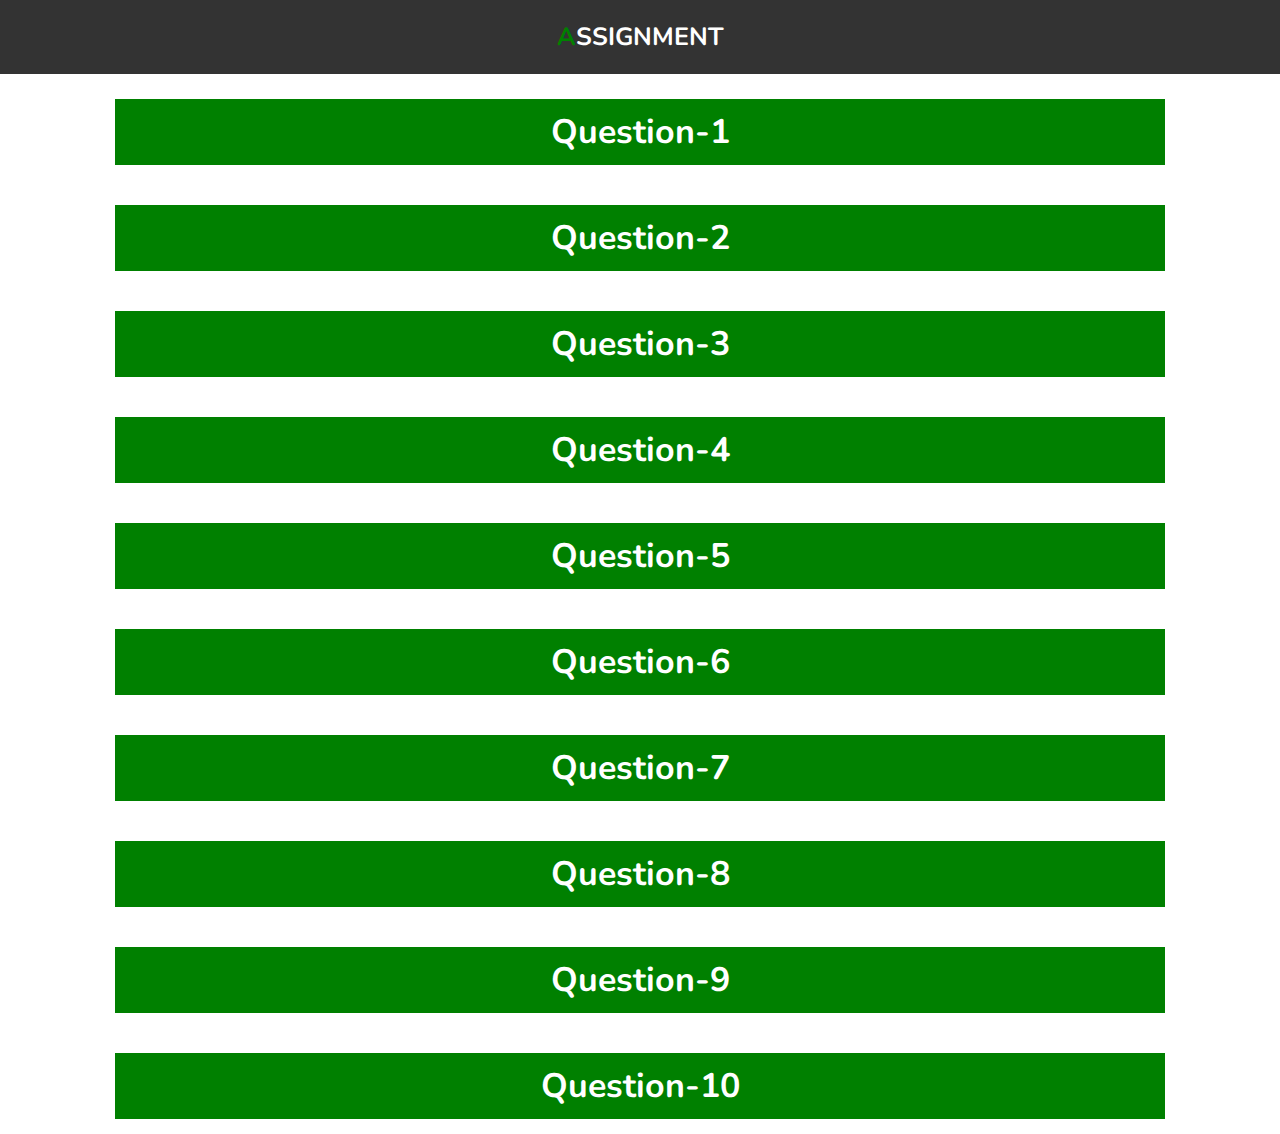
<file: index.html>
<!DOCTYPE html>
<html lang="en">

<head>
    <meta charset="UTF-8">
    <meta http-equiv="X-UA-Compatible" content="IE=edge">
    <meta name="viewport" content="width=device-width, initial-scale=1.0">
    <title>Assignment</title>

    <link rel="stylesheet" href="style.css">
</head>

<body>
    <header>
        <div class="logo">
            <span>A</span>ssignment
        </div>
    </header>
    <section class="section">
        <a href="Q-1.html" class="btn"  target="_blank">
            <h1 class="box">Question-1</h1>
        </a>
    </section>
    <section>
        <a href="Q-2.html" target="_blank" class="btn">
            <h1 class=>
                <h1 class="box">Question-2</h1>
        </a>
    </section>
    <section>
        <a href="Q-3.html" class="btn" target="_blank">
            <h1 class="box">Question-3</h1>
        </a>
    </section>
    <section>
        <a href="Q-4.html" class="btn" target="_blank">
            <h1 class="box">Question-4</h1>
        </a>
    </section>
    <section>
        <a href="Q-5.html" class="btn"target="_blank">
            <h1 class="box">Question-5</h1>
        </a>
    </section>
    <section>
        <a href="Q-6.html" class="btn" target="_blank">
            <h1 class="box">Question-6</h1>
        </a>
    </section>
    <section>
        <a href="https://iul.ac.in/Admissioninfo/Infrastructure.aspx" class="btn" target="_blank">
            <h1 class="box">Question-7</h1>
        </a>
    </section>
    <section>
        <a href="Q-8.html" class="btn" target="_blank">
            <h1 class="box">Question-8</h1>
        </a>
    </section>
    <section>

        <a href="Q-9.html" class="btn" target="_blank">
            <h1 class="box">Question-9</h1>
        </a>
    </section>
    <section>

        <a href="Q-8.html" class="btn" target="_blank">
            <h1 class="box">Question-10</h1>
        </a>
    </section>

</body>

</html>
</file>
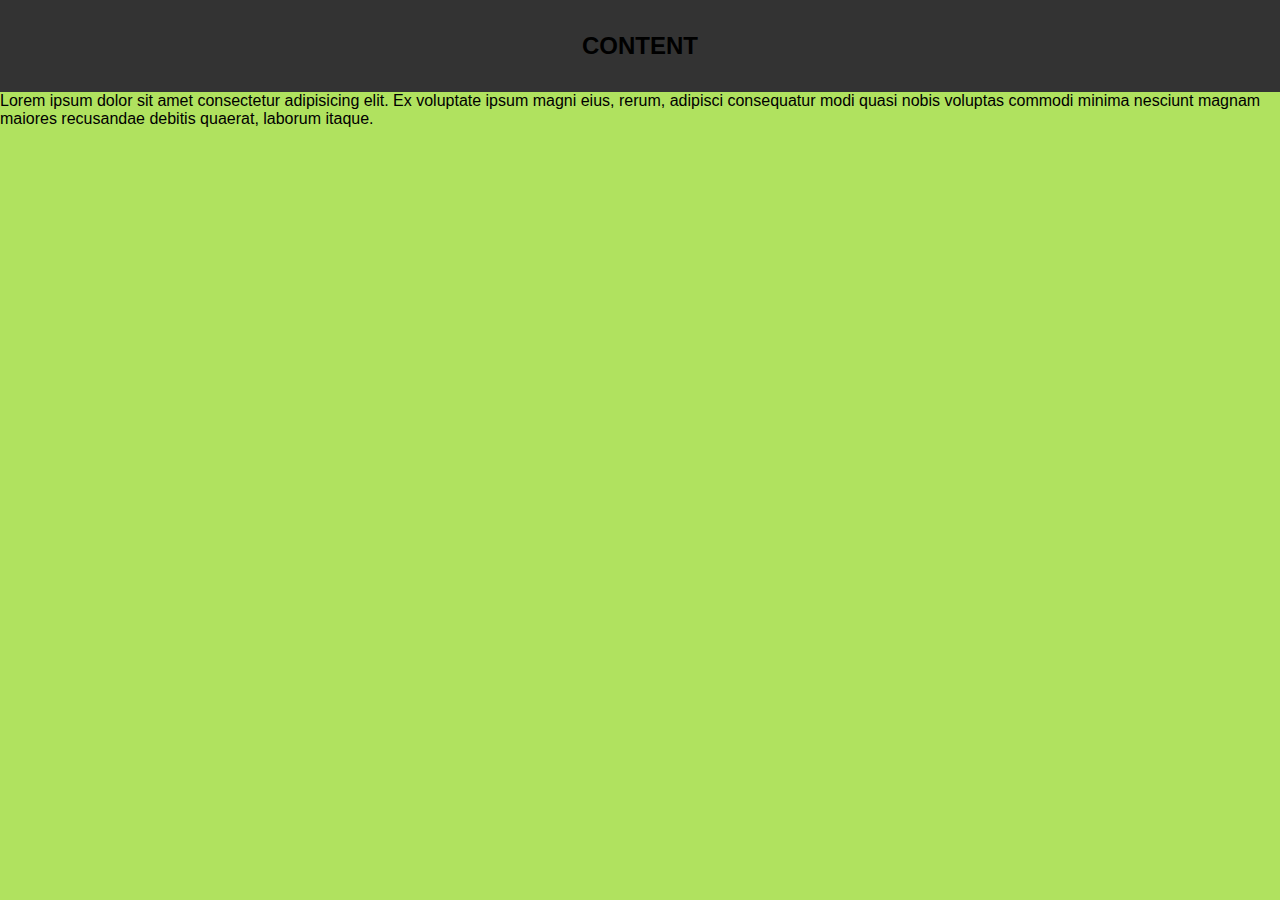
<file: f-1.html>
<html>

<head>
    <style>
        * {
            margin: 0;
            padding: 0;
        }

        div {

            height: 600px;
        }

        h2 {
            text-align: center;
        }

        body {
            background-color: #b0e25f;
            font-family: 'Nunito', sans-serif;
        }

        header {
            
            background: #333;
            z-index: 1000;
            display: flex;
            align-items: center;
            justify-content: center;
            padding: 2rem 9%;
        }
    </style>
</head>

<body>
    <div>
        <header>
            <h2>CONTENT</h2>
        </header>
        <p>Lorem ipsum dolor sit amet consectetur adipisicing elit. Ex voluptate ipsum magni eius, rerum, adipisci
            consequatur modi quasi nobis voluptas commodi minima nesciunt magnam maiores recusandae debitis quaerat,
            laborum itaque.</p>
    </div>
</body>

</html>
</file>
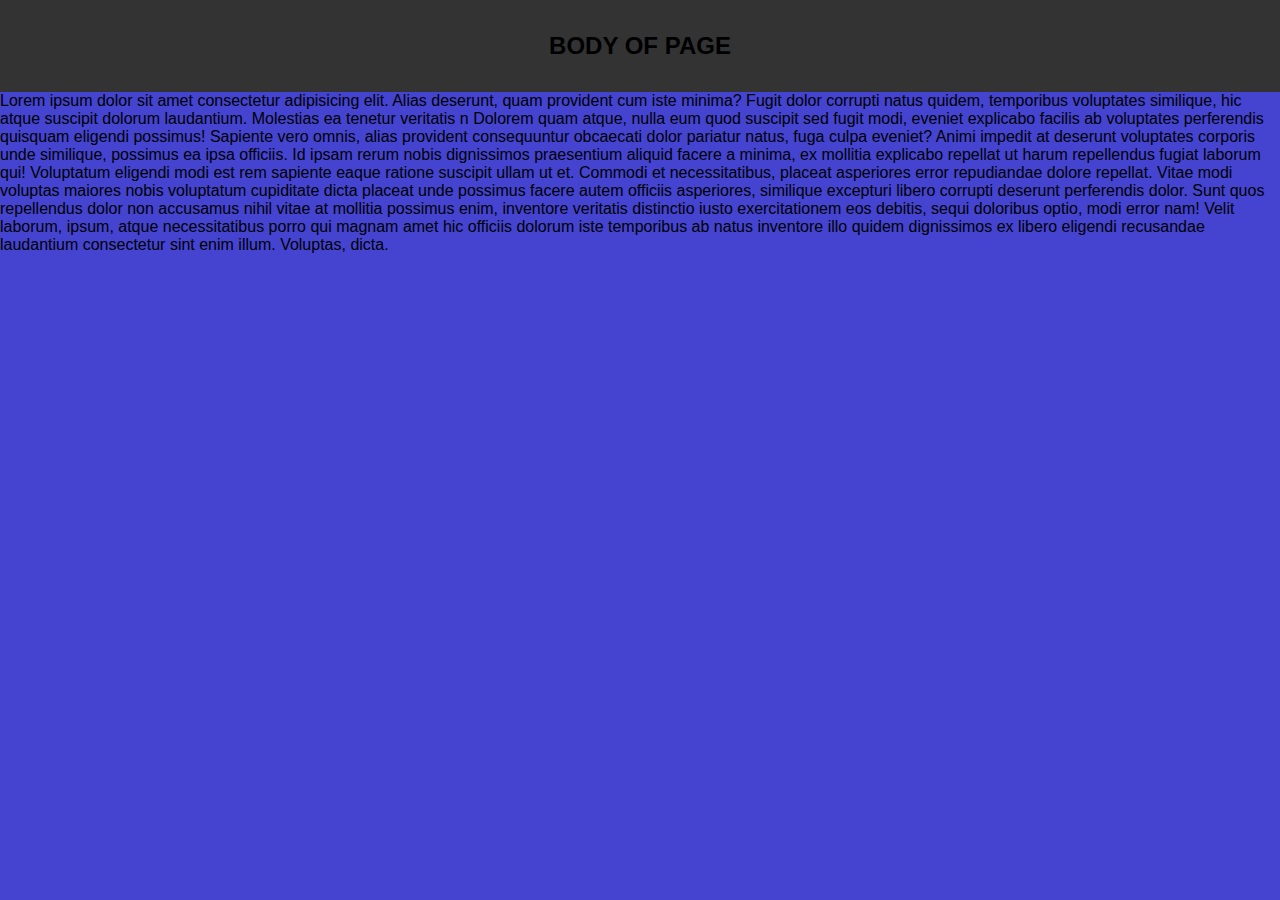
<file: f-2.html>
<html>  
<head>  
    <style>  
    *{
        margin: 0;
        padding: 0;
    }
       div{   
         height: 500px;  
  
       }  
       h2{
           text-align: center;
       }
       body{
           background-color: rgb(68, 68, 209);
           font-family: 'Nunito' , sans-serif;
       }
       header{
     position: sticky;
     top: 0;
     left: 0;
     right: 0;
     background: #333;
     z-index: 1000;
     display: flex;
     align-items: center;
     justify-content: center;
     padding: 2rem 9%;
 }
    </style>  
</head>  
<body>  
    <div>  
        <header>
        <h2>BODY OF PAGE</h2>  
    </header>
        <p>Lorem ipsum dolor sit amet consectetur adipisicing elit. Alias deserunt, quam provident cum iste minima? Fugit dolor corrupti natus quidem, temporibus voluptates similique, hic atque suscipit dolorum laudantium. Molestias ea tenetur veritatis n Dolorem quam atque, nulla eum quod suscipit sed fugit modi, eveniet explicabo facilis ab voluptates perferendis quisquam eligendi possimus! Sapiente vero omnis, alias provident consequuntur obcaecati dolor pariatur natus, fuga culpa eveniet? Animi impedit at deserunt voluptates corporis unde similique, possimus ea ipsa officiis. Id ipsam rerum nobis dignissimos praesentium aliquid facere a minima, ex mollitia explicabo repellat ut harum repellendus fugiat laborum qui! Voluptatum eligendi modi est rem sapiente eaque ratione suscipit ullam ut et. Commodi et necessitatibus, placeat asperiores error repudiandae dolore repellat. Vitae modi voluptas maiores nobis voluptatum cupiditate dicta placeat unde possimus facere autem officiis asperiores, similique excepturi libero corrupti deserunt perferendis dolor. Sunt quos repellendus dolor non accusamus nihil vitae at mollitia possimus enim, inventore veritatis distinctio iusto exercitationem eos debitis, sequi doloribus optio, modi error nam! Velit laborum, ipsum, atque necessitatibus porro qui magnam amet hic officiis dolorum iste temporibus ab natus inventore illo quidem dignissimos ex libero eligendi recusandae laudantium consectetur sint enim illum. Voluptas, dicta.</p>
    </div>  
 </body>  
</html>
</file>
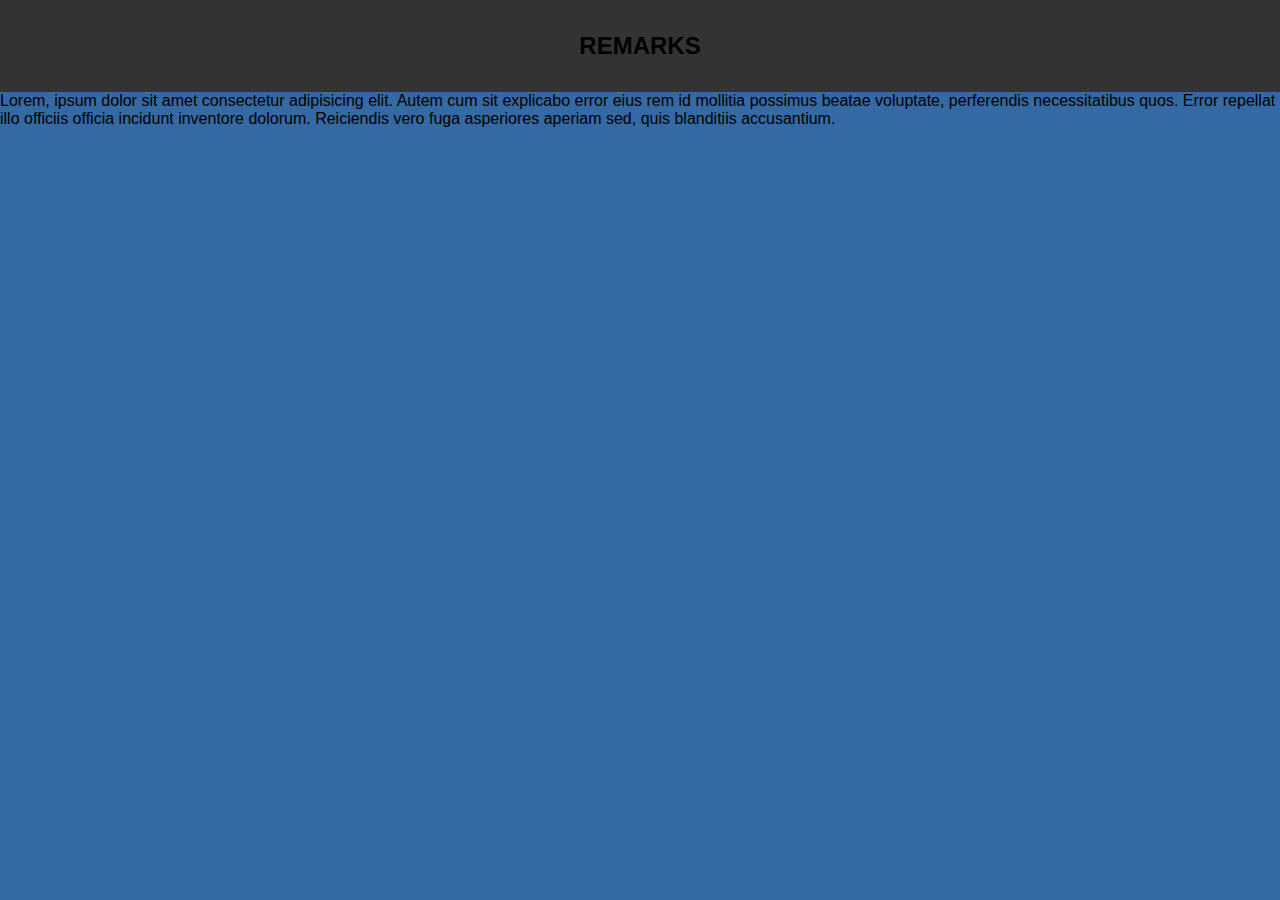
<file: f-3.html>
<html>  
<head>  
    <style>  
    *{
        margin: 0;
        padding: 0;
    }
       div{  
         height: 600px;  
        }  
        h2{
          text-align: center;
        }
        body{
          background-color: #3569a3;   

          font-family: 'Nunito' , sans-serif;
        }
        header{
     position: sticky;
     top: 0;
     left: 0;
     right: 0;
     background: #333;
     z-index: 1000;
     display: flex;
     align-items: center;
     justify-content: center;
     padding: 2rem 9%;
 }
    </style>  
</head>  
<body>  
                <div>  
                    <header>
          <h2>REMARKS</h2> 
        </header>
          <p>Lorem, ipsum dolor sit amet consectetur adipisicing elit. Autem cum sit explicabo error eius rem id mollitia possimus beatae voluptate, perferendis necessitatibus quos. Error repellat illo officiis officia incidunt inventore dolorum. Reiciendis vero fuga asperiores aperiam sed, quis blanditiis accusantium. </p>
    </div>  
 </body>  
</html>
</file>
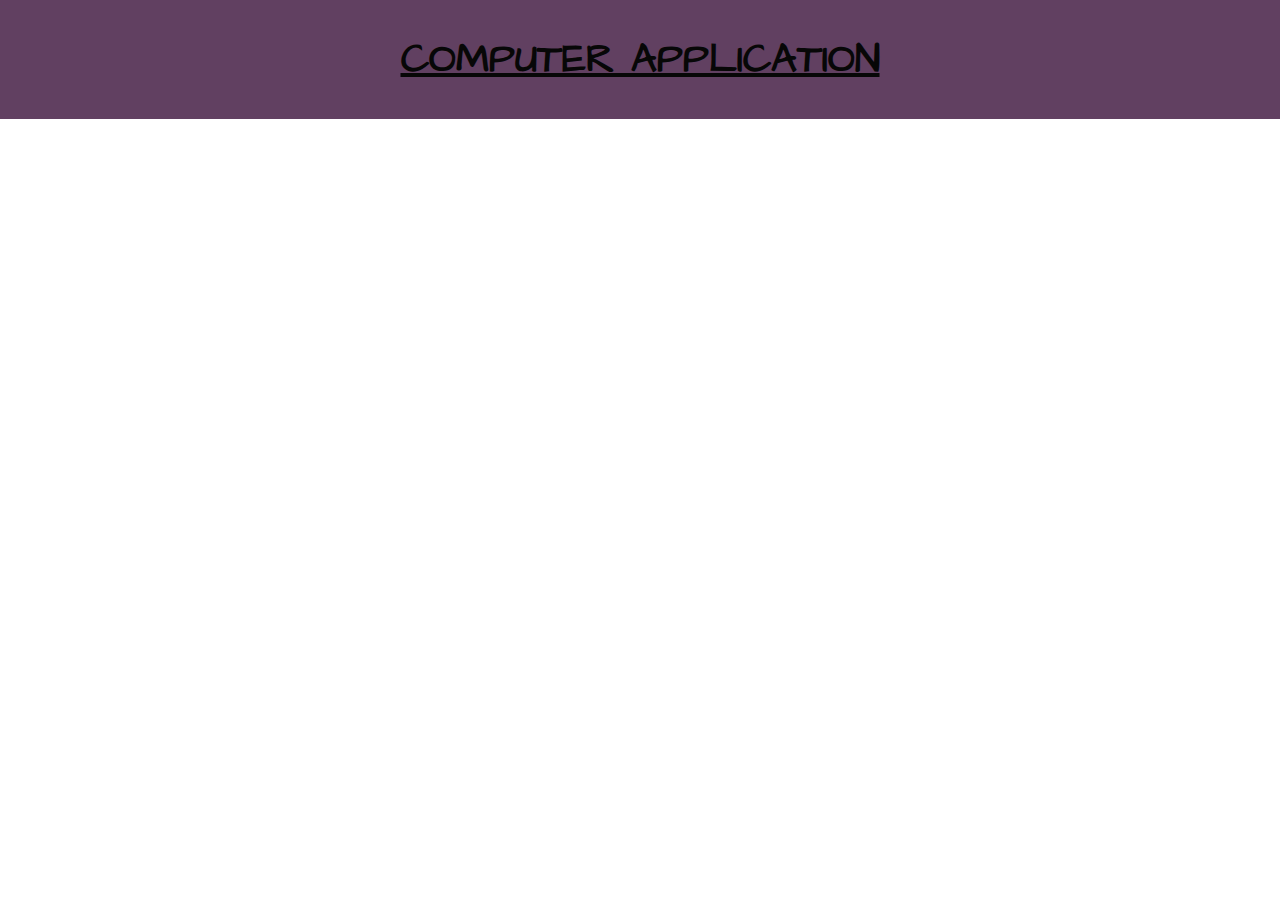
<file: Q-2.html>
<!DOCTYPE html>
<html lang="en">

<head>
    <meta charset="UTF-8">
    <meta http-equiv="X-UA-Compatible" content="IE=edge">
    <meta name="viewport" content="width=device-width, initial-scale=1.0">
    <title>Question-2</title>
    <style>
        @import url('https://fonts.googleapis.com/css2?family=Architects+Daughter&family=Dancing+Script&display=swap');
        * {
            margin: 0;
            padding: 0;
            font-family: 'Architects Daughter', cursive;
        }

        header {
            position: sticky;
            top: 0;
            left: 0;
            right: 0;
            background: rgb(97, 64, 97);
            z-index: 1000;
            display: flex;
            align-items: center;
            justify-content: center;
            padding: 2rem 9%;
            
        }

        header .logo {

            font-size: 2.5rem;
            font-weight: bolder;
            color: rgb(7, 7, 7);
            text-transform: uppercase;
            
        }
    </style>
</head>

<body>
    <header>
        <a href="" class="logo">COMPUTER APPLICATION</a>

    </header>
</body>

</html>
</file>
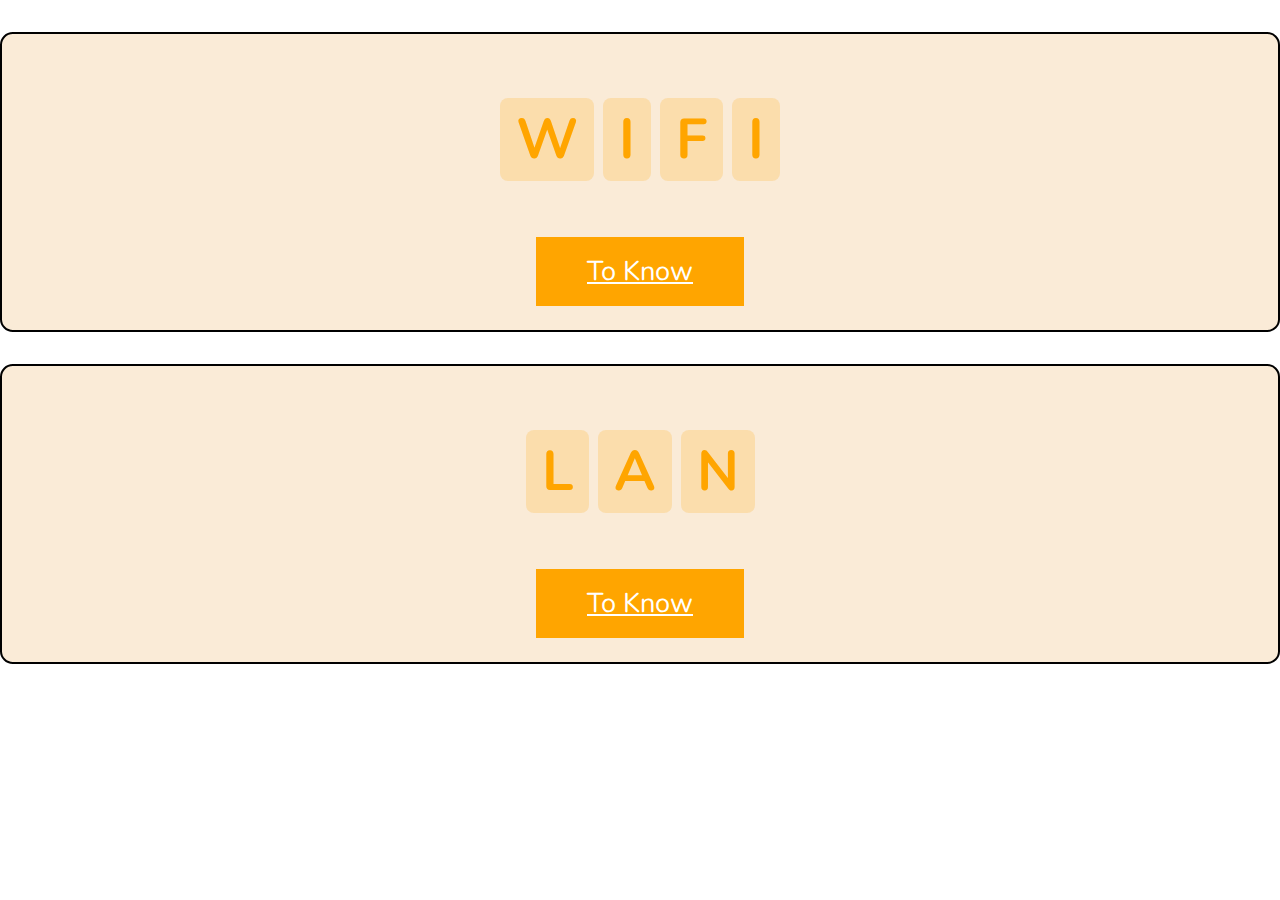
<file: Q-3.html>
<!DOCTYPE html>
<html lang="en">

<head>
    <meta charset="UTF-8">
    <meta http-equiv="X-UA-Compatible" content="IE=edge">
    <meta name="viewport" content="width=device-width, initial-scale=1.0">
    <title>Question-3</title>
    <style>
        @import url('https://fonts.googleapis.com/css2?family=Nunito:wght@200;300;400;600;700&display=swap');

        *{
            font-family: 'Nunito' , sans-serif;
            margin: 0;
            padding: 0;
        }
        .heading {
            text-align: center;
            padding: 2.5rem 0;
        }

        .heading span {
            font-size: 3.5rem;
            background: rgba(255, 165, 0, .2);
            color: #ffa500;
            border-radius: .5rem;
            padding: .2rem 1rem;
            display: inline-block;

        }

        .heading span a {
            text-decoration: none;
        }

        .btn {
            display: inline-block;
            margin-top: 1rem;
            background:  #ffa500;
            color: #fff;
            padding: .8rem 3rem;
            border: .2rem solid #ffa500;
            cursor: pointer;
            font-size: 1.7rem;
            
        }

        .btn:hover {
            background: rgba(255, 165, 0, 0.2);
            color: #ffa500;
        }
        
        .content{
            
            text-align: center;
        }
        section{
     padding: 1.5rem 9%;
     border: 2px solid black;
     margin: 2rem 0;
     border-radius: .8rem;
     background-color: antiquewhite;
 }
    </style>
</head>

<body>
    <section class="section">
        <h1 class="heading">

            <span>W</span>
            <span>I</span>
            <span>F</span>
            <span>I</span>


        </h1>
        <div class="content">
            <a href="https://en.wikipedia.org/wiki/Wi-Fi" class="btn" target="_blank" >To Know</a>
        </div>
    </section>
    <section class="section">

        <h1 class="heading">

            <span>L</span>
            <span>A</span>
            <span>N</span>

        </h1>
        <div class="content">
        <a href="https://en.wikipedia.org/wiki/Local_area_network" class="btn" target="_blank">To Know</a>
    </div>
    </section>
</body>

</html>
</file>
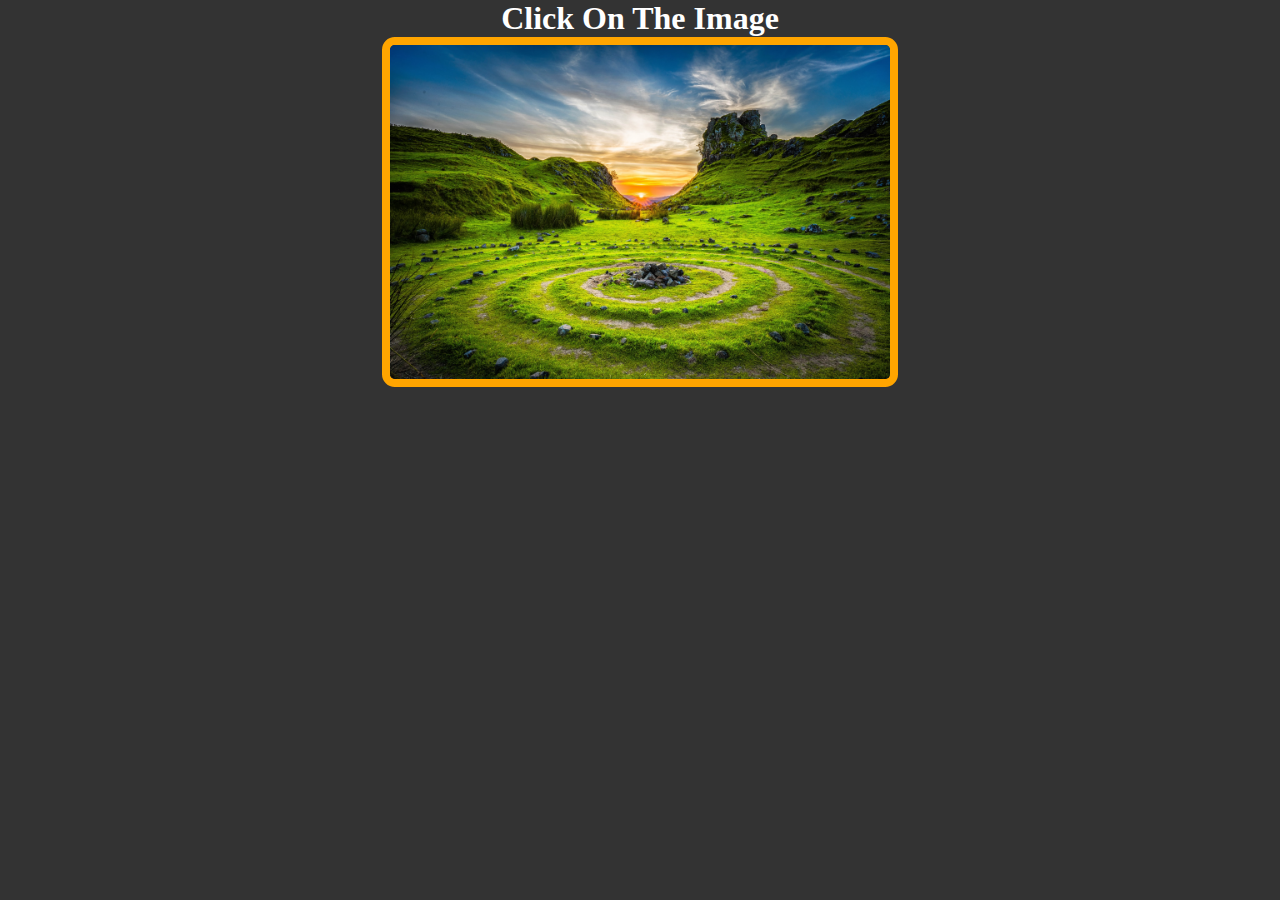
<file: Q-4.html>
<!DOCTYPE html>
<html lang="en">
<head>
    <meta charset="UTF-8">
    <meta http-equiv="X-UA-Compatible" content="IE=edge">
    <meta name="viewport" content="width=device-width, initial-scale=1.0">
    <title>Question-4</title>
    <style>
        *{
            margin: 0;
            padding: 0;
            text-transform: capitalize;
        }
        body{
            background-color: #333;
        }
        #box img{
            width:500px;
            display: block;
            margin:auto;
            border: .5rem solid orange;
            border-radius: .8rem;

        }
        
        h1{
            text-align: center;
            color: #fff;
        }
        </style>
</head>
<body>
    <header>
        <h1> click on the image</h1>
    </header>
    <div id="box">
        <a href="https://unsplash.com/s/photos/nature" >
    <img src="img.jpg">
    </a>
    </div>
   
</body>
</html>
</file>
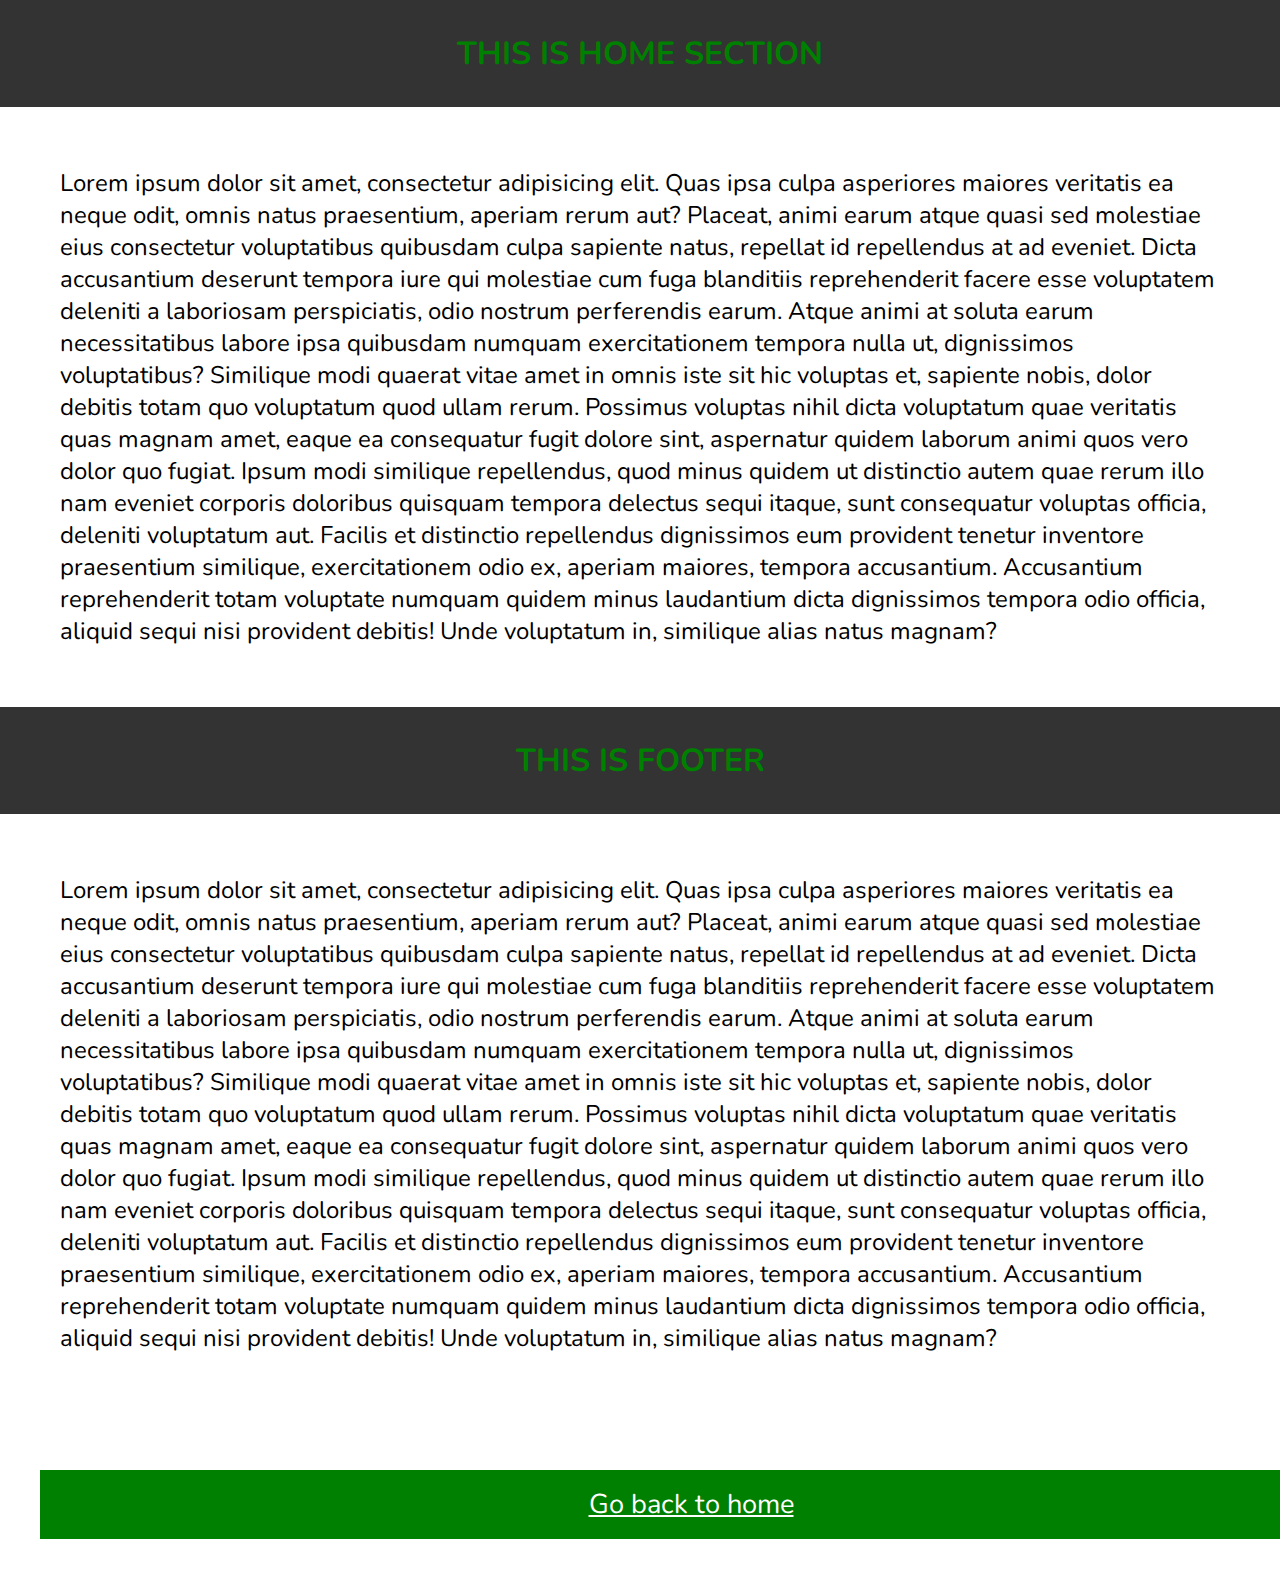
<file: Q-5.html>
<!DOCTYPE html>
<html lang="en">

<head>
    <meta charset="UTF-8">
    <meta http-equiv="X-UA-Compatible" content="IE=edge">
    <meta name="viewport" content="width=device-width, initial-scale=1.0">
    <title>Question-5</title>
    <style>
        @import url('https://fonts.googleapis.com/css2?family=Nunito:wght@200;300;400;600;700&display=swap');

        :root {
            --orange: green;
        }

        * {
            margin: 0;
            padding: 0;
            font-family: 'Nunito', sans-serif;
        }

        h1 {
            text-align: center;
            color: var(--orange);
        }

        .home p {
            padding: 60px;
            font-size: x-large;
        }

        #footer,
        a {
            text-align: center;
            padding: 40px;
            font-size: 30px;

        }

        .btn {
            display: inline-block;
            margin-top: 1rem;
            background: var(--orange);
            color: #fff;
            padding: .8rem 3rem;
            border: .2rem solid var(--orange);
            cursor: pointer;
            font-size: 1.7rem;
            width: 100%;
            justify-content: center;
            text-align: center;
        }

        h1 {

            top: 0;
            left: 0;
            right: 0;
            background: #333;
            z-index: 1000;
            display: flex;
            align-items: center;
            justify-content: center;
            padding: 2rem 9%;
        }

        .btn:hover {
            background: rgba(255, 165, 0, 0.2);
            color: var(--orange);
        }
    </style>
</head>

<body>
    <sction class="home" id="home">
        <h1>THIS IS HOME SECTION</h1>
        <p>Lorem ipsum dolor sit amet, consectetur adipisicing elit. Quas ipsa culpa asperiores maiores veritatis ea
            neque odit, omnis natus praesentium, aperiam rerum aut? Placeat, animi earum atque quasi sed molestiae eius
            consectetur voluptatibus quibusdam culpa sapiente natus, repellat id repellendus at ad eveniet. Dicta
            accusantium deserunt tempora iure qui molestiae cum fuga blanditiis reprehenderit facere esse voluptatem
            deleniti a laboriosam perspiciatis, odio nostrum perferendis earum. Atque animi at soluta earum
            necessitatibus labore ipsa quibusdam numquam exercitationem tempora nulla ut, dignissimos voluptatibus?
            Similique modi quaerat vitae amet in omnis iste sit hic voluptas et, sapiente nobis, dolor debitis totam quo
            voluptatum quod ullam rerum. Possimus voluptas nihil dicta voluptatum quae veritatis quas magnam amet, eaque
            ea consequatur fugit dolore sint, aspernatur quidem laborum animi quos vero dolor quo fugiat. Ipsum modi
            similique repellendus, quod minus quidem ut distinctio autem quae rerum illo nam eveniet corporis doloribus
            quisquam tempora delectus sequi itaque, sunt consequatur voluptas officia, deleniti voluptatum aut. Facilis
            et distinctio repellendus dignissimos eum provident tenetur inventore praesentium similique, exercitationem
            odio ex, aperiam maiores, tempora accusantium. Accusantium reprehenderit totam voluptate numquam quidem
            minus laudantium dicta dignissimos tempora odio officia, aliquid sequi nisi provident debitis! Unde
            voluptatum in, similique alias natus magnam?


        </p>
    </sction>
    <sction class="home" id="header">
        <h1>THIS IS FOOTER</h1>
        <p>Lorem ipsum dolor sit amet, consectetur adipisicing elit. Quas ipsa culpa asperiores maiores veritatis ea
            neque odit, omnis natus praesentium, aperiam rerum aut? Placeat, animi earum atque quasi sed molestiae eius
            consectetur voluptatibus quibusdam culpa sapiente natus, repellat id repellendus at ad eveniet. Dicta
            accusantium deserunt tempora iure qui molestiae cum fuga blanditiis reprehenderit facere esse voluptatem
            deleniti a laboriosam perspiciatis, odio nostrum perferendis earum. Atque animi at soluta earum
            necessitatibus labore ipsa quibusdam numquam exercitationem tempora nulla ut, dignissimos voluptatibus?
            Similique modi quaerat vitae amet in omnis iste sit hic voluptas et, sapiente nobis, dolor debitis totam quo
            voluptatum quod ullam rerum. Possimus voluptas nihil dicta voluptatum quae veritatis quas magnam amet, eaque
            ea consequatur fugit dolore sint, aspernatur quidem laborum animi quos vero dolor quo fugiat. Ipsum modi
            similique repellendus, quod minus quidem ut distinctio autem quae rerum illo nam eveniet corporis doloribus
            quisquam tempora delectus sequi itaque, sunt consequatur voluptas officia, deleniti voluptatum aut. Facilis
            et distinctio repellendus dignissimos eum provident tenetur inventore praesentium similique, exercitationem
            odio ex, aperiam maiores, tempora accusantium. Accusantium reprehenderit totam voluptate numquam quidem
            minus laudantium dicta dignissimos tempora odio officia, aliquid sequi nisi provident debitis! Unde
            voluptatum in, similique alias natus magnam?

        </p>
    </sction>
    <div id="footer">
        <a href="#home" class="btn">Go back to home</a>
    </div>

</body>

</html>
</file>
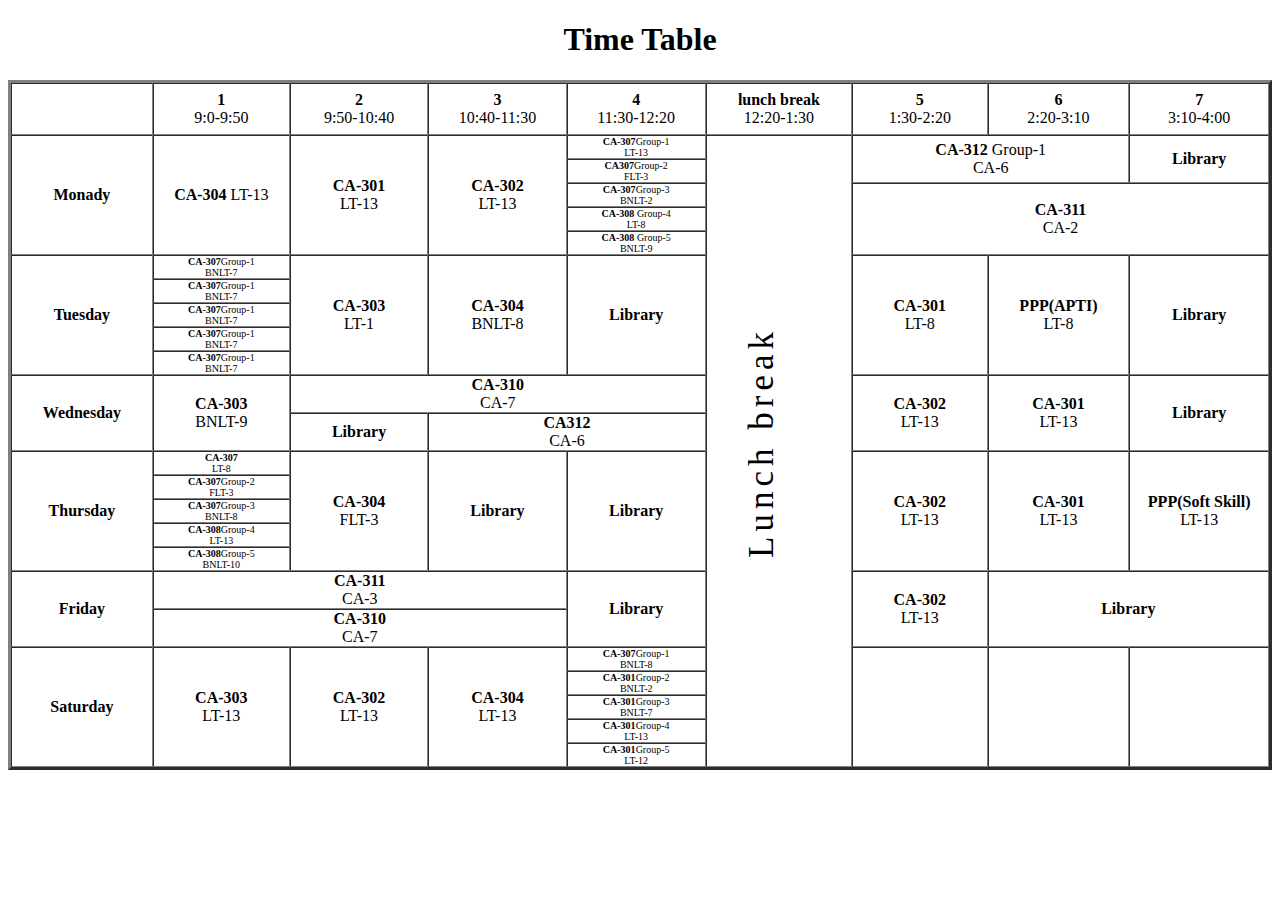
<file: Q-6.html>
<!DOCTYPE html>
<html lang="en">
<head>
    <meta charset="UTF-8">
    <meta http-equiv="X-UA-Compatible" content="IE=edge">
    <meta name="viewport" content="width=device-width, initial-scale=1.0">
    <title>Question-6</title>
    <style>
    td{
        text-align: center;

    }
</style>
</head>
<body>
    <h1 style="text-align: center;">Time Table</h1>
    <p></p>
    <table border="3" align="center" cellspacing="0" cellpadding="0" max-height="100%">
        <tr>
            <td height="50" width="150" rowspan="">
                
            </td>

            <td  height="50" width="150" align="center">
            <b>1</b>
            <br>9:0-9:50
            </td>

            <td  height="50" width="150" align="center">
            <b>2</b>
            <br>9:50-10:40
            </td>

            <td  height="50" width="150" align="center">
            <b>3</b>
            <br>10:40-11:30
            </td>

            <td  height="50" width="150" align="center">
            <b>4</b>
            <br>11:30-12:20
            </td>

            <td  height="50" width="150" align="center">
            <b>lunch break</b>
            <br>12:20-1:30
            </td>

            <td  height="50" width="150" align="center">
            <b>5</b>
            <br>1:30-2:20
            </td>

            <td  height="50" width="150" align="center">
            <b>6</b>
            <br>2:20-3:10
            </td>

            <td  height="50" width="150" align="center">
            <b>7</b>
            <br>3:10-4:00
            </td>

       </tr>
        <!-- second row -->
        <td  rowspan="5" align="center">
            <b>Monady</b>
            </td>

        <td   rowspan="5"  
                 align="center">
                 <b>CA-304</b>
                <span align="left"  style="line-height:11px;">LT-13</span>
                
        </td>
                
        <td   rowspan="5" align="center">
                    <b>CA-301</b>
                    <br>LT-13
        </td>
        

        <td   rowspan="5" align="center">
                    <b>CA-302</b>
                    <br>LT-13
                    </td>
        

        <td  align="center" style="font-size: 10px;">
                    <b>CA-307</b>Group-1
                    <br>LT-13
                    </td>
        

        <td  rowspan="25"  >
            <p  style="
            writing-mode: vertical-rl;
            transform: rotate(180deg); letter-spacing: 5px; font-size:35px;text-align:center">Lunch break<p>
                    
        </td>
        

        <td   alihn="center" colspan="2" rowspan="2" >
                    <b><span>CA-312</b> Group-1
                    <br>CA-6
                    
                    </td>
        

        <td  align="center" rowspan="2">
                    <b>Library</b>
                    
                    </td>
        <!-- third row -->
        <tr>
            <td align="center" style="font-size: 10px;" align="left" >
                <b>CA307</b>Group-2
                <br >FLT-3
            </td>
        
           
        </tr>
        <!-- fourth row -->
        <tr>
            <td  align="center"style="font-size: 10px;">
                <b>CA-307</b>Group-3
                <br>BNLT-2
            </td>
            <td  align="center"colspan="3" rowspan="3" >
                <b>CA-311</b>
                <br>CA-2
                </td>
        </tr>
        <!-- fifth row -->
        <tr>
        <td align="center"style="font-size: 10px;">
            <b>CA-308</b> Group-4
            <br>LT-8
        </td>
        </tr>
        <!-- six row -->
        <tr>
            <td  align="center"style="font-size: 10px;">
                <b>CA-308</b> Group-5
                <br>BNLT-9
            </td>
            </tr>
            <!-- seven row -->
            <td rowspan="5" align="center">
                <b>Tuesday</b>
                </td>
    
            <td  align="center" style="font-size: 10px;" >
                    <b >CA-307</b>Group-1
                    <br>BNLT-7
                    
            </td>
                    
            <td   rowspan="5" align="center">
                        <b>CA-303</b>
                        <br>LT-1
            </td>
            
    
            <td   rowspan="5" align="center">
                        <b>CA-304</b>
                        <br>BNLT-8
                        </td>
            
    
            <td  align="center" rowspan="5">
                        <b>Library</b>
                        
                        </td>
            <td   rowspan="5" align="center">
                            <b>CA-301</b>
                            <br>LT-8
             </td>

               <td   rowspan="5" align="center">
                         <b>PPP(APTI)</b>
                         <br>LT-8
                         </td>
               <td   rowspan="5" align="center">
                         <b>Library</b>
                         
                         </td>
                <!-- eight row -->

            <tr>
            <td  align="center" style="font-size: 10px;">
                <b >CA-307</b>Group-1
                    <br>BNLT-7                   
            </td>

            <!-- nineth row -->
            </tr>
             <tr>
            <td  align="center" style="font-size: 10px;">
                <b >CA-307</b>Group-1
                <br>BNLT-7
                
        </td>
        <!-- tenth row -->
        </tr>
         <tr>
        <td  align="center" style="font-size: 10px;">
            <b >CA-307</b>Group-1
            <br>BNLT-7
            
         </td>
         
         </tr>
         <!-- eleventh row -->
         <tr>
        <td  align="center"style="font-size: 10px;" >
            <b >CA-307</b>Group-1
            <br>BNLT-7
            
         </td>
         </tr>
        <!-- twelevth row -->
        <tr>
        <td rowspan="2">
                <b>Wednesday</b>
            </td>

        <td rowspan="2"><b>CA-303</b>
                <br>BNLT-9
            </td>
        <td colspan="3">
            <b>CA-310</b>
            <br>CA-7
            </td>
        <td rowspan="2">
            <b>CA-302</b>
            <br>LT-13
        </td>
        <td rowspan="2">
            <b>CA-301</b>
            <br>LT-13
        </td>
        
        <td rowspan="2">
            <b>Library</b>
            
        </td>
        </tr>
        <!-- 13-row -->
        <tr>
            <td>
                <b>Library</b>
            </td>
            <td colspan="2">
                <b>CA312</b>
                <br>CA-6
            </td>
        </tr>

        <!-- 14 -row -->
        <tr>
            <td rowspan="5">
                    <b>Thursday</b>
                </td>
    
            <td align="center" style="font-size: 10px;"><b>CA-307</b>
                    <br>LT-8
                </td>
            
            <td rowspan="5">
                <b>CA-304</b>
                <br>FLT-3
            </td>
            <td rowspan="5">
                <b>Library</b>
                
            </td>
            
            <td rowspan="5">
                <b>Library</b>
                
            </td>
         <td rowspan="5">
                <b>CA-302</b>
                <br>LT-13
            </td>

        <td rowspan="5"><b>CA-301</b>
                <br>LT-13
            </td>
        
        <td rowspan="5">
            <b>PPP(Soft Skill)</b>
            <br>LT-13
        </td>
            </tr>
            <!-- 15 row -->
            <tr>
            <td style="font-size: 10px;" ><b>CA-307</b>Group-2
                <br>FLT-3
            </td>
            </tr>
            <!-- 16 row -->
            <tr>
            <td style="font-size: 10px;"><b>CA-307</b>Group-3
                <br>BNLT-8
            </td>
            </tr>
            <!-- 17 row -->
            <tr>
            <td style="font-size: 10px;"><b>CA-308</b>Group-4
                <br>LT-13
            </td>
            </tr>
            <!-- 18 -->
            <tr>
            <td style="font-size: 10px;"><b>CA-308</b>Group-5
                <br>BNLT-10
            </td>
            </tr>
            <!-- 19 row -->
            <tr>
                <td rowspan="2">
                        <b>Friday</b>
                    </td>
        
                <td colspan="3"><b>CA-311</b>
                        <br>CA-3
                    </td>
                <td rowspan="2">
                    <b>Library</b>
                   
                    </td>
                <td rowspan="2">
                    <b>CA-302</b>
                    <br>LT-13
                </td>
                
                
                <td colspan="2" rowspan="2">
                    <b>Library</b>
                    
                </td>
                </tr>
            <!-- 20 row -->
            <tr>
                <td colspan="3">
                    <b>
                        CA-310
                    </b>
                    <br>CA-7
                </td>
                </tr>
            <!-- 21 row -->
            <tr>
                <td rowspan="5">
                        <b>Saturday</b>
                    </td>
        
                <td rowspan="5"><b>CA-303</b>
                        <br>LT-13
                    </td>
                
                <td rowspan="5">
                    <b>CA-302</b>
                    <br>LT-13
                </td>
                <td rowspan="5">
                    <b>CA-304</b>
                    <br>LT-13
                </td>

                <td style="font-size: 10px;">
                    <b>CA-307</b>Group-1
                    <br>BNLT-8
                    </td>
                   <td rowspan="5">
                    </td>
                <td rowspan="5"></td>
                <td rowspan="5"></td>
                </tr>
                <!-- 22 -row -->
                
            <tr>
                <td style="font-size: 10px;" ><b>CA-301</b>Group-2
                    <br>BNLT-2
                </td>
                </tr>
                <!-- 23 row -->
                <tr>
                <td style="font-size: 10px;"><b>CA-301</b>Group-3
                    <br>BNLT-7
                </td>
                </tr>
                <!-- 24 row -->
                <tr>
                <td style="font-size: 10px;"><b>CA-301</b>Group-4
                    <br>LT-13
                </td>
                </tr>
                <!-- 25 -->
                <tr>
                <td style="font-size: 10px;"><b>CA-301</b>Group-5
                    <br>LT-12
                </td>
                </tr>
                




        
    </table>
    
</body>
</html>
</file>
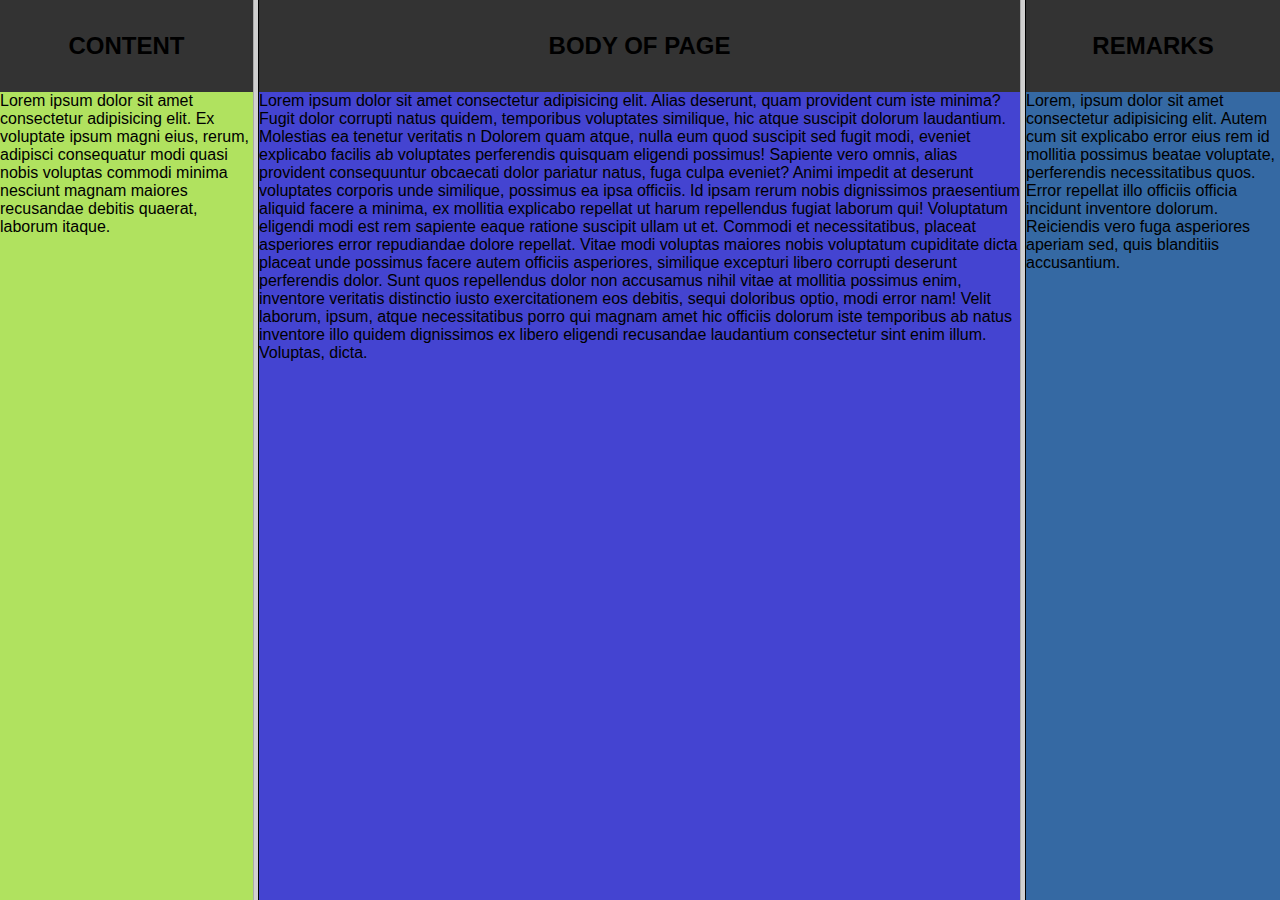
<file: Q-8.html>
<!DOCTYPE html>
<html lang="en">
<head>
    <meta charset="UTF-8">
    <meta http-equiv="X-UA-Compatible" content="IE=edge">
    <meta name="viewport" content="width=device-width, initial-scale=1.0">
    <title>Question_8</title>
    <style>
        @import url('https://fonts.googleapis.com/css2?family=Nunito:wght@200;300;400;600;700&display=swap');
        *{
          margin:0;
          padding:0;
          font-family: 'Nunito' , sans-serif;
        }
        </style>
        </head>  
        <frameset cols="20%,60%,20%">  
          <frame src="f-1.html" >  
          <frame src="f-2.html">   
          <frame src="f-3.html">  
        </frameset>  
</head>

</html>
</file>
<file: style.css>
@import url('https://fonts.googleapis.com/css2?family=Nunito:wght@200;300;400;600;700&display=swap');
:root{
    --orange:green;
}
*{
    font-family: 'Nunito' , sans-serif;
    margin: 0;
    padding: 0;
    box-sizing: border-box;
    text-transform: capitalize;
    outline: none;
    border: none;
    text-decoration: none;
    transition: all .2s linear;

}
*::selection{
    background: var(--orange);
    color: white;
}

 html{
     font-size: 62.5%;
     overflow-x: hidden;
     scroll-padding-top: 6rem;
     scroll-behavior: smooth;
 }
 section{
     padding: 1.5rem 9%;
 }

 

 .btn{
     display: inline-block;
     margin-top: 1rem;
     background: var(--orange);
     color: #fff;
     padding: .8rem 3rem;
     border: .2rem solid var(--orange);
     cursor: pointer;
     font-size: 1.7rem;
     width: 100%;
     justify-content: center;
     text-align: center;
 }

 .btn:hover{
     background: rgba(255, 165,0, 0.2);
     color:var(--orange);
 }
 header{
     position: sticky;
     top: 0;
     left: 0;
     right: 0;
     background: #333;
     z-index: 1000;
     display: flex;
     align-items: center;
     justify-content: center;
     padding: 2rem 9%;
 }
 header .logo{

    font-size: 2.5rem;
    font-weight: bolder;
    color: white;
    text-transform: uppercase;
    
 }
 header .logo span{
     color: var(--orange);
 }
</file>
